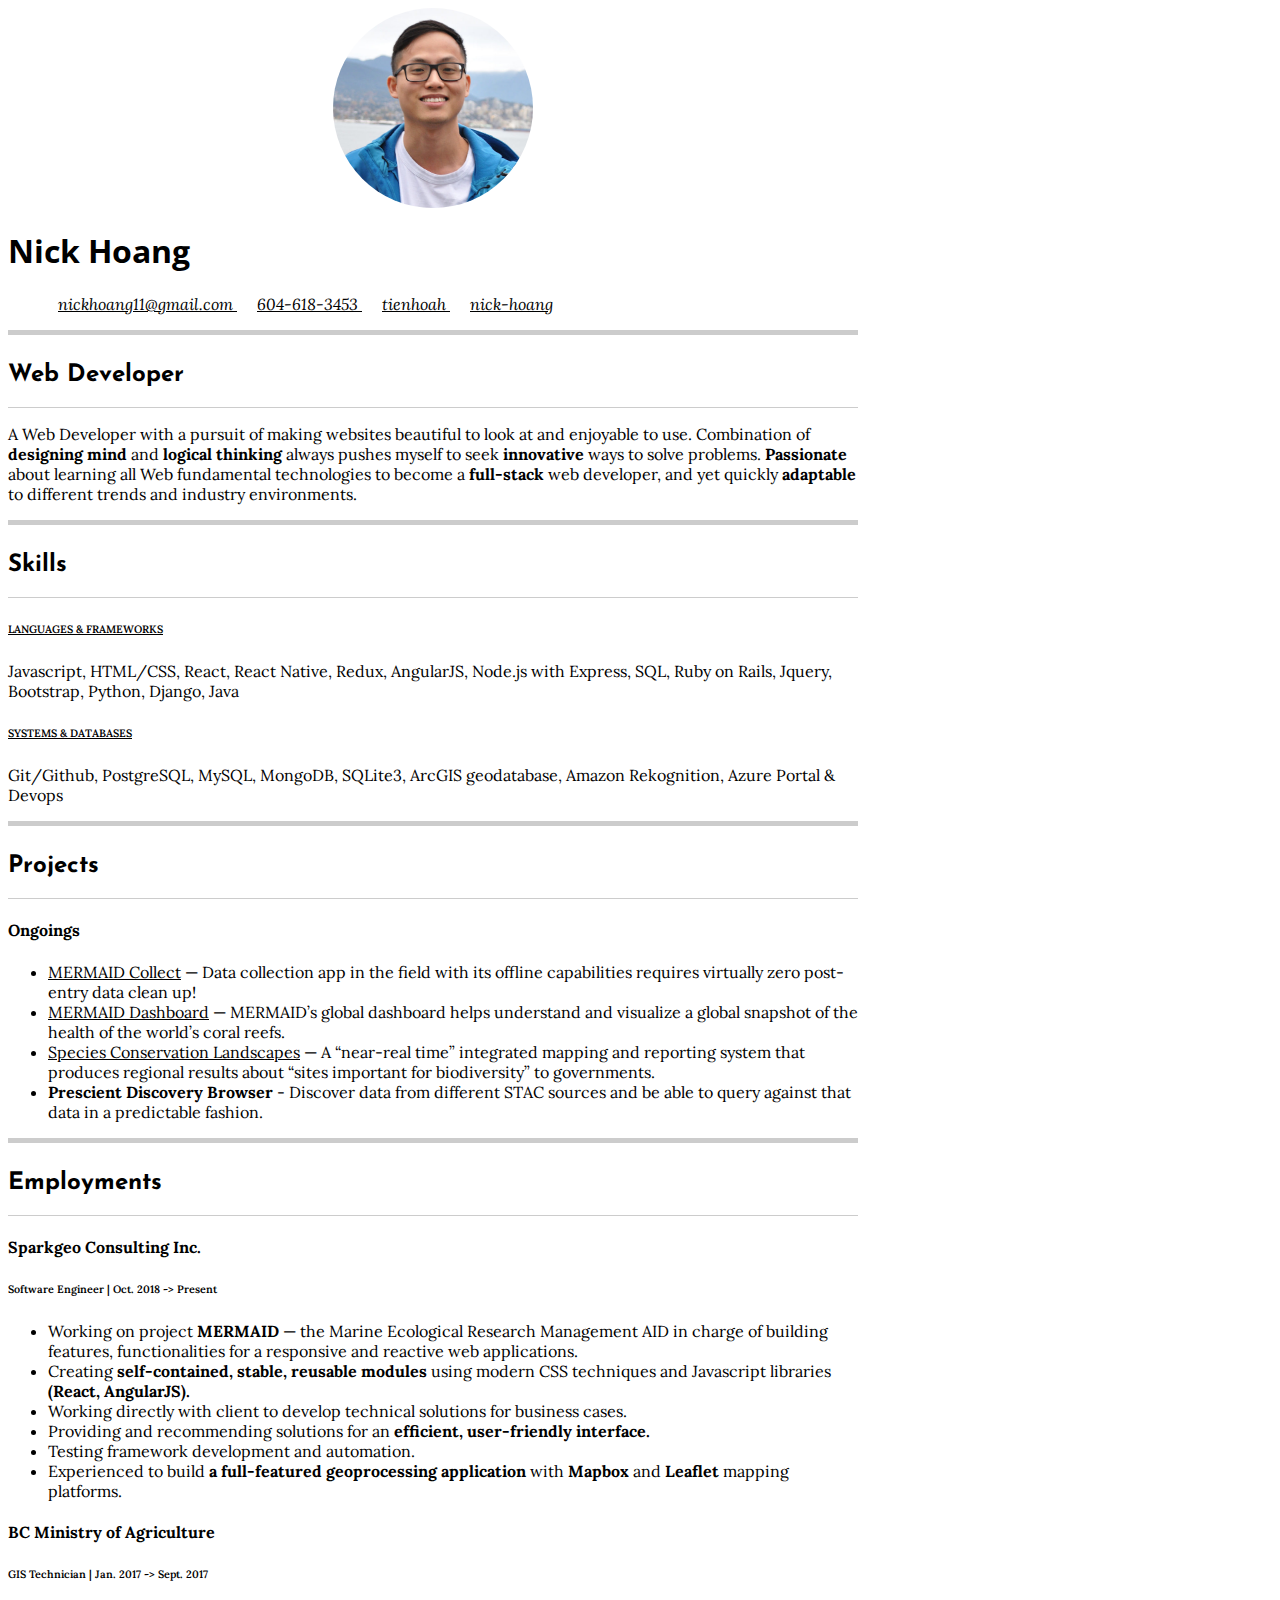
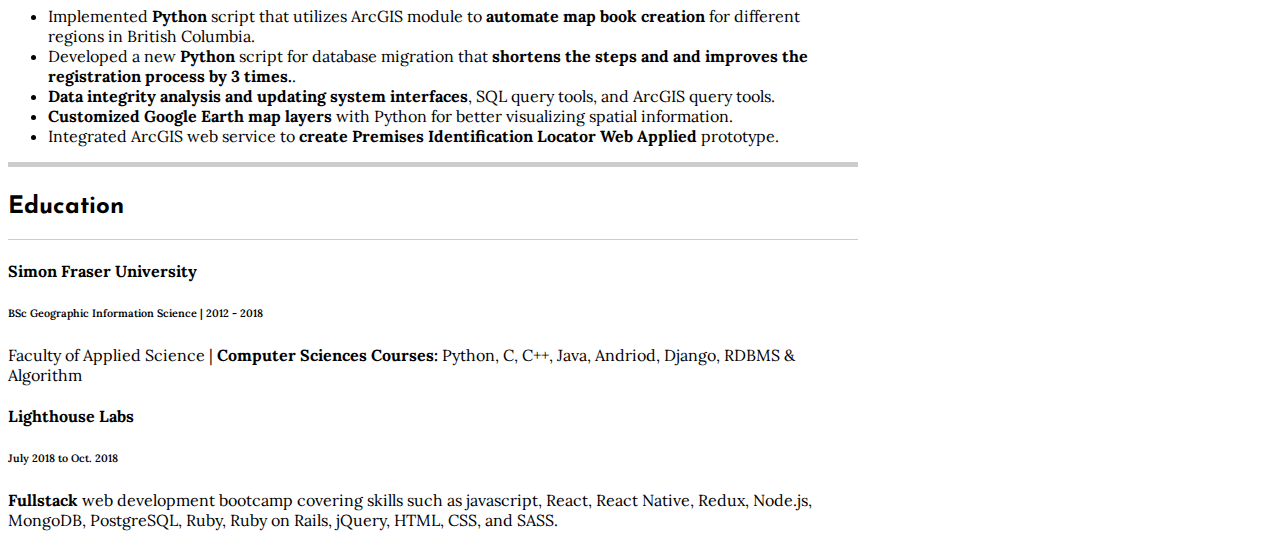
<file: index.html>
<!DOCTYPE html>
<html>
<head>
  <title>Online Resume</title>
  <!-- CSS -->
  <link href="https://fonts.googleapis.com/css?family=Josefin+Sans:700|Lora:400,400i,700,700i|Open+Sans:300,300i,400,400i,600,600i,700,700i|Signika" rel="stylesheet">
  <link rel="stylesheet" href="https://use.fontawesome.com/releases/v5.3.1/css/all.css" integrity="sha384-mzrmE5qonljUremFsqc01SB46JvROS7bZs3IO2EmfFsd15uHvIt+Y8vEf7N7fWAU" crossorigin="anonymous">
  <link rel="stylesheet" href="https://stackpath.bootstrapcdn.com/bootstrap/4.1.3/css/bootstrap.min.css" integrity="sha384-MCw98/SFnGE8fJT3GXwEOngsV7Zt27NXFoaoApmYm81iuXoPkFOJwJ8ERdknLPMO" crossorigin="anonymous">
  <link rel="stylesheet" type="text/css" href="css/style.css">


</head>
<body>


  <div class="container main-container">
      <img class="profile-pic" src="./static/pictures/nickhoang-sparkgeo.jpg">
      <h1 class="name text-center display-4">Nick Hoang</h1>
      <ul class="contact-list list-unstyled text-center">
        <li>
          <a class="contact-info" href="mailto:nickhoang11@gmail.com" target="_blank">
            <i class="fas fa-envelope">  nickhoang11@gmail.com</i>
          </a>
        </li>
        <li>
          <a class="contact-info" href="tel:+16046183453" target="_blank">
            <i class="fas fa-mobile-alt">  604-618-3453</i>
          </a>
        </li>
        <li>
          <a class="contact-info" href="https://github.com/tienhoah" target="_blank">
            <i class="fab fa-github">  tienhoah</i>
          </a>
        </li>
        <li>
          <a class="contact-info" class="contact-info"href="https://www.linkedin.com/in/nick-hoang/" target="_blank">
            <i class="fab fa-linkedin-in">  nick-hoang</i>
          </a>
        </li>
      </ul>
      <div class="title clearfix">
        <h2 class="float-left ">Web Developer</h2>

      </div>
      <p class="">A Web Developer with a pursuit of making websites beautiful to look at and enjoyable to use. Combination of <strong>designing mind</strong> and <strong>logical thinking</strong> always pushes myself to seek <strong>innovative</strong> ways to solve problems. <strong>Passionate</strong> about learning all Web fundamental technologies to become a <strong>full-stack</strong> web developer, and yet quickly <strong>adaptable</strong> to different trends and industry environments.</p>

      <div class="skill-section">
        <div class="title">
          <h2 class="">Skills</h2>
        </div>
        <div class="row">
          <div class="col-xs-12 col-sm-6">
            <h6 class="tech-stack">LANGUAGES & FRAMEWORKS</h6>
            <p>Javascript, HTML/CSS, React, React Native, Redux, AngularJS, Node.js with Express, SQL, Ruby on Rails, Jquery, Bootstrap, Python, Django, Java</p>
          </div>
          <div class="col-xs-12 col-sm-6">
            <h6 class="tech-stack">SYSTEMS & DATABASES</h6>
            <p> Git/Github, PostgreSQL, MySQL, MongoDB, SQLite3, ArcGIS geodatabase, Amazon Rekognition, Azure Portal & Devops</p>
          </div>
        </div>
      </div>
      <div class="project-section">
        <div class="title">
          <h2 class="">Projects</h2>
        </div>
        <h4>Ongoings</h4>
        <ul>
          <li><a class="font-weight-bold" href="https://collect.datamermaid.org/" target="_blank">
            MERMAID Collect</a>
          — Data collection app in the field with its offline capabilities requires virtually zero post-entry data clean up!</li>
          <li><a class="font-weight-bold" href="https://dashboard.datamermaid.org/" target="_blank">
            MERMAID Dashboard</a> — MERMAID’s global dashboard helps understand and visualize a global snapshot of the health of the world’s coral reefs.</li>
          <li><a class="font-weight-bold" href="https://tiger.speciescl.org/" target="_blank">
            Species Conservation Landscapes</a> —  A “near‐real time” integrated mapping and reporting system that produces regional results about “sites important for biodiversity” to governments.</li>
          <li><strong>Prescient Discovery Browser</strong> - Discover data from different STAC sources and be able to query against that data in a predictable fashion.</li>
        </ul>
            
        <!-- <div class="card-columns"> -->
          <!-- <div class="card">

            <a class="center" href="https://github.com/zhouism/eatee-app" target="_blank">
              <img class="card-img-top-eatee" src="./static/pictures/swipe_deck_ios.gif" alt="eatee">
              <img class="card-img-top-eatee" src="./static/pictures/redeem_ios.gif" alt="eatee">
            </a>
            <div class="card-body">
              <h4 class="card-title">Eatee</h4>
              <p class="card-text">
                <small class="text-muted">Sep 2018</small>
              </p>
              <p class="card-text"><strong>React Native</strong> App to create a <strong>mobile platform</strong> for restaurant creating food ads, and user to swipe on food deals. Let's start swiping on deliciousness!</p>
            </div>
          </div> -->

          <!-- <div class="card">
            <a href="https://github.com/benjdelt/tut-bucket" target="_blank">
              <img class="card-img-top" src="./static/pictures/tut-searching.gif" alt="tutbucket">
            </a>
            <div class="card-body">
              <h4 class="card-title">Tut Bucket</h4>
              <p class="card-text">
                <small class="text-muted">Aug 2018</small>
              </p>
              <p class="card-text">Allow learners to save learning resources like tutorials, blogs and videos in a central place that is publicly available to any user</p>
            </div>
          </div>

          <div class="card">
            <a href="https://github.com/tienhoah/chatty-app" target="_blank">
              <img class="card-img-top" src="./static/pictures/chatty_app.png" alt="chatty">
            </a>
            <div class="card-body">
              <h4 class="card-title">Chatty</h4>
              <p class="card-text">
                <small class="text-muted">Aug 2018</small>
              </p>
              <p class="card-text">A simple chat app built of <strong>React, WebSocket,</strong> and boiler plate from a minimal and light dev environment for ReactJS.</p>
            </div>
          </div>
        </div> -->
      </div>
      <div class="employment-section">
        <div class="title">
          <h2 class="">Employments</h2>
        </div>
        <h4>Sparkgeo Consulting Inc.</h4>
        <h6>Software Engineer | Oct. 2018 -> Present</h6>
        <ul>
          <li>Working on project <strong>MERMAID</strong> — the Marine Ecological Research Management AID in charge of building features, functionalities for a responsive and reactive web applications.</li>
          <li>Creating <strong>self-contained, stable, reusable modules</strong> using modern CSS techniques and Javascript libraries <strong>(React, AngularJS).</strong></li>
          <li>Working directly with client to develop technical solutions for business cases.</li>
          <li>Providing and recommending solutions for an <strong>efficient, user-friendly interface.</strong></li>
          <li>Testing framework development and automation.</li>
          <li>Experienced to build <strong>a full-featured geoprocessing application</strong>  with <strong>Mapbox</strong> and <strong>Leaflet</strong> mapping platforms.</li>
        </ul>
        <h4>BC Ministry of Agriculture</h4>
        <h6>GIS Technician | Jan. 2017 -> Sept. 2017</h6>
        <ul>
          <li>Implemented <strong>Python</strong> script that utilizes ArcGIS module to <strong>automate map book creation</strong> for different regions in British Columbia.</li>
          <li>Developed a new <strong>Python</strong> script for database migration that <strong>shortens the steps and and improves the registration process by 3 times.</strong>.</li>
          <li><strong>Data integrity analysis and updating system interfaces</strong>, SQL query tools, and ArcGIS query tools.</li>
          <li><strong>Customized Google Earth map layers</strong> with Python for better visualizing spatial information.</li>
          <li>Integrated ArcGIS web service to <strong>create Premises Identification Locator Web Applied</strong> prototype.</li>
        </ul>
      </div>
      <div class="education-section"></div>
        <div class="title">
          <h2 class="">Education</h2>
        </div>
        <h4>Simon Fraser University</h4>
        <h6>BSc Geographic Information Science | 2012 - 2018</h6>
        <p>Faculty of Applied Science | <strong>Computer Sciences Courses:</strong> Python, C, C++, Java, Andriod, Django, RDBMS & Algorithm</p>
        <h4>Lighthouse Labs</h4>
        <h6>July 2018 to Oct. 2018</h6>
        <p><strong>Fullstack</strong> web development bootcamp covering skills such as javascript, React, React Native, Redux, Node.js, MongoDB, PostgreSQL, Ruby, Ruby on Rails, jQuery, HTML, CSS, and SASS.</p>
      </div>
    </div>
  </div>
</body>
</html>
</file>
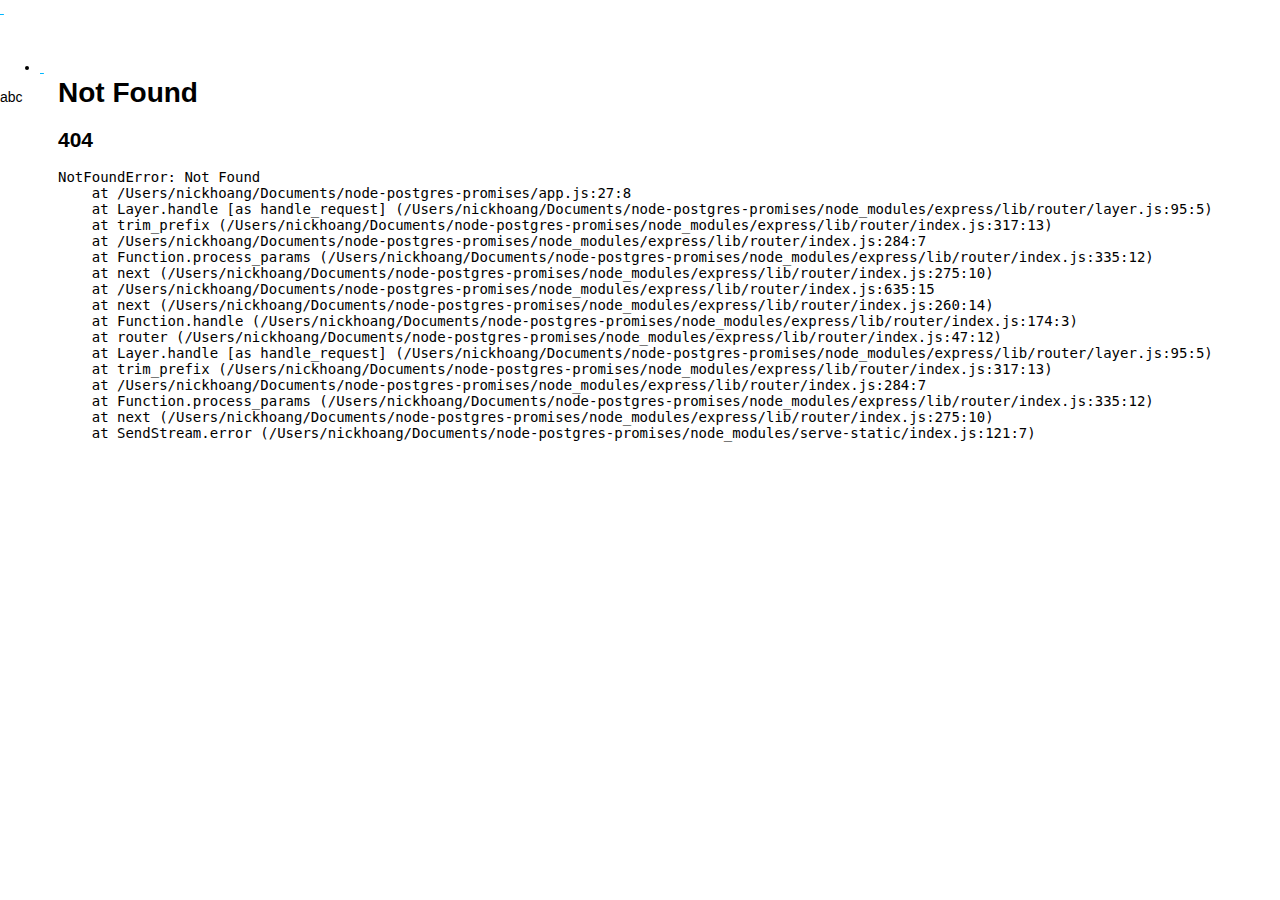
<file: static/pictures/localhost.htm>
<!DOCTYPE html>
<!-- saved from url=(0030)http://localhost:3000/puppies/ -->
<html><head><meta http-equiv="Content-Type" content="text/html; charset=UTF-8"><title></title><link rel="stylesheet" href="./localhost_files/style.css"></head><body><h1>Not Found</h1><h2>404</h2><pre>NotFoundError: Not Found
    at /Users/nickhoang/Documents/node-postgres-promises/app.js:27:8
    at Layer.handle [as handle_request] (/Users/nickhoang/Documents/node-postgres-promises/node_modules/express/lib/router/layer.js:95:5)
    at trim_prefix (/Users/nickhoang/Documents/node-postgres-promises/node_modules/express/lib/router/index.js:317:13)
    at /Users/nickhoang/Documents/node-postgres-promises/node_modules/express/lib/router/index.js:284:7
    at Function.process_params (/Users/nickhoang/Documents/node-postgres-promises/node_modules/express/lib/router/index.js:335:12)
    at next (/Users/nickhoang/Documents/node-postgres-promises/node_modules/express/lib/router/index.js:275:10)
    at /Users/nickhoang/Documents/node-postgres-promises/node_modules/express/lib/router/index.js:635:15
    at next (/Users/nickhoang/Documents/node-postgres-promises/node_modules/express/lib/router/index.js:260:14)
    at Function.handle (/Users/nickhoang/Documents/node-postgres-promises/node_modules/express/lib/router/index.js:174:3)
    at router (/Users/nickhoang/Documents/node-postgres-promises/node_modules/express/lib/router/index.js:47:12)
    at Layer.handle [as handle_request] (/Users/nickhoang/Documents/node-postgres-promises/node_modules/express/lib/router/layer.js:95:5)
    at trim_prefix (/Users/nickhoang/Documents/node-postgres-promises/node_modules/express/lib/router/index.js:317:13)
    at /Users/nickhoang/Documents/node-postgres-promises/node_modules/express/lib/router/index.js:284:7
    at Function.process_params (/Users/nickhoang/Documents/node-postgres-promises/node_modules/express/lib/router/index.js:335:12)
    at next (/Users/nickhoang/Documents/node-postgres-promises/node_modules/express/lib/router/index.js:275:10)
    at SendStream.error (/Users/nickhoang/Documents/node-postgres-promises/node_modules/serve-static/index.js:121:7)</pre><div id="lbdictex_find_popup" class="lbexpopup hidden" style="position: absolute; top: 0px; left: 0px;"><div class="lbexpopup_top"><h2 class="fl popup_title">&nbsp;</h2><ul><li><a class="close_main popup_close" href="http://localhost:3000/puppies/#">&nbsp;</a></li></ul><div class="clr"></div></div><div class="popup_details"></div><div class="popup_powered">abc</div></div><div id="lbdictex_ask_mark" class="hidden" style="position: absolute; top: 0px; left: 0px;"><a class="lbdictex_ask_select" href="http://localhost:3000/puppies/#">&nbsp;</a></div></body></html>
</file>
<file: css/style.css>
body {
  font-family: 'Lora', serif;
}

h4 {
  font-weight: 700;
}

h6 {
  font-weight: 600;
}

h6.tech-stack {
  text-decoration: underline;
}

.main-container {
  max-width: 850px;
}

img.profile-pic {
  width: 200px;
  height:200px;
  max-width: 100%;
  border-radius: 100px;
  margin: 0 auto;
  display: block;
  transform: rotate(-45);
}
a.btn {
  margin-bottom: 5px;
  font-family: 'Signika', sans-serif;
}

ul.contact-list li{
  display: inline;
  padding: 10px;
  margin-bottom: 3em;
}
a {
  color: black;
  font-weight: 300;
}

h1.name {
  font-family: 'Open Sans', sans-serif;
  font-weight: 700;
}
div.title{
  font-family: 'Josefin Sans', sans-serif;
  font-weight: 700;
  border: solid;
  border-color: gray;
  border-top-width: 5px;
  border-right-width: 0px;
  border-bottom-width: 1px;
  border-left-width: 0px;
  border-color: #cccccc;
  padding-top: 0.5em;
  margin-bottom: 10px;
}

img.card-img-top-eatee {
  height: 200px;
  width: 110px;
  display: inline;

}
.center {
  margin-left: auto;
  margin-right: auto;
  width: 10%;
}

.project-title-subitem {
  
}
</file>
<file: static/pictures/localhost_files/style.css>
body {
  padding: 50px;
  font: 14px "Lucida Grande", Helvetica, Arial, sans-serif;
}

a {
  color: #00B7FF;
}
</file>
